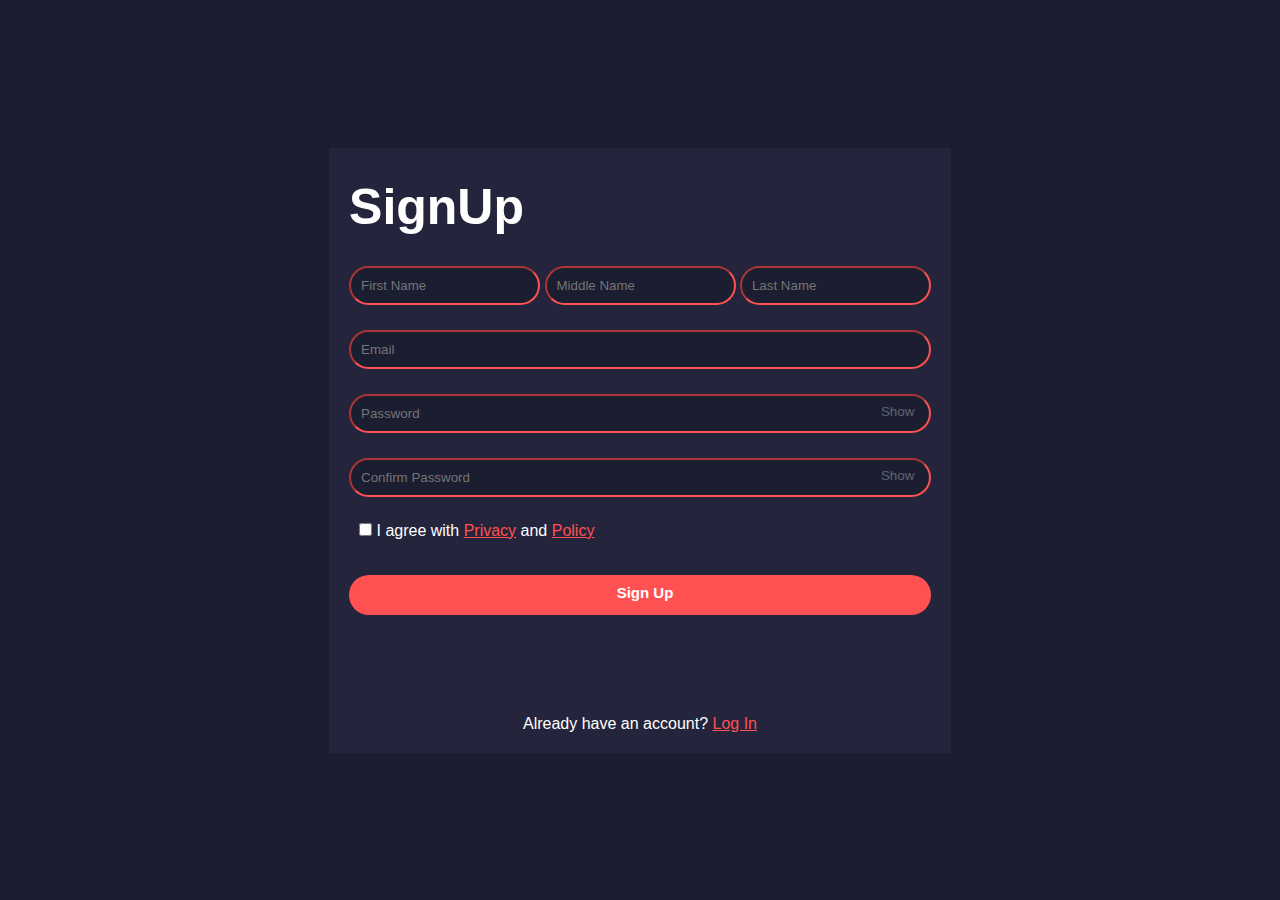
<file: index.html>
<!DOCTYPE html>
<html lang="en">
<head>
  <meta charset="UTF-8">
  <meta http-equiv="refresh" content="0; URL='SignUp\signup.html'">
  <title>Redirecting...</title>
</head>
<body>
  <!-- <p>If you are not redirected, <a href="your_other_file.html">click here</a>.</p> -->
</body>
</html>
</file>
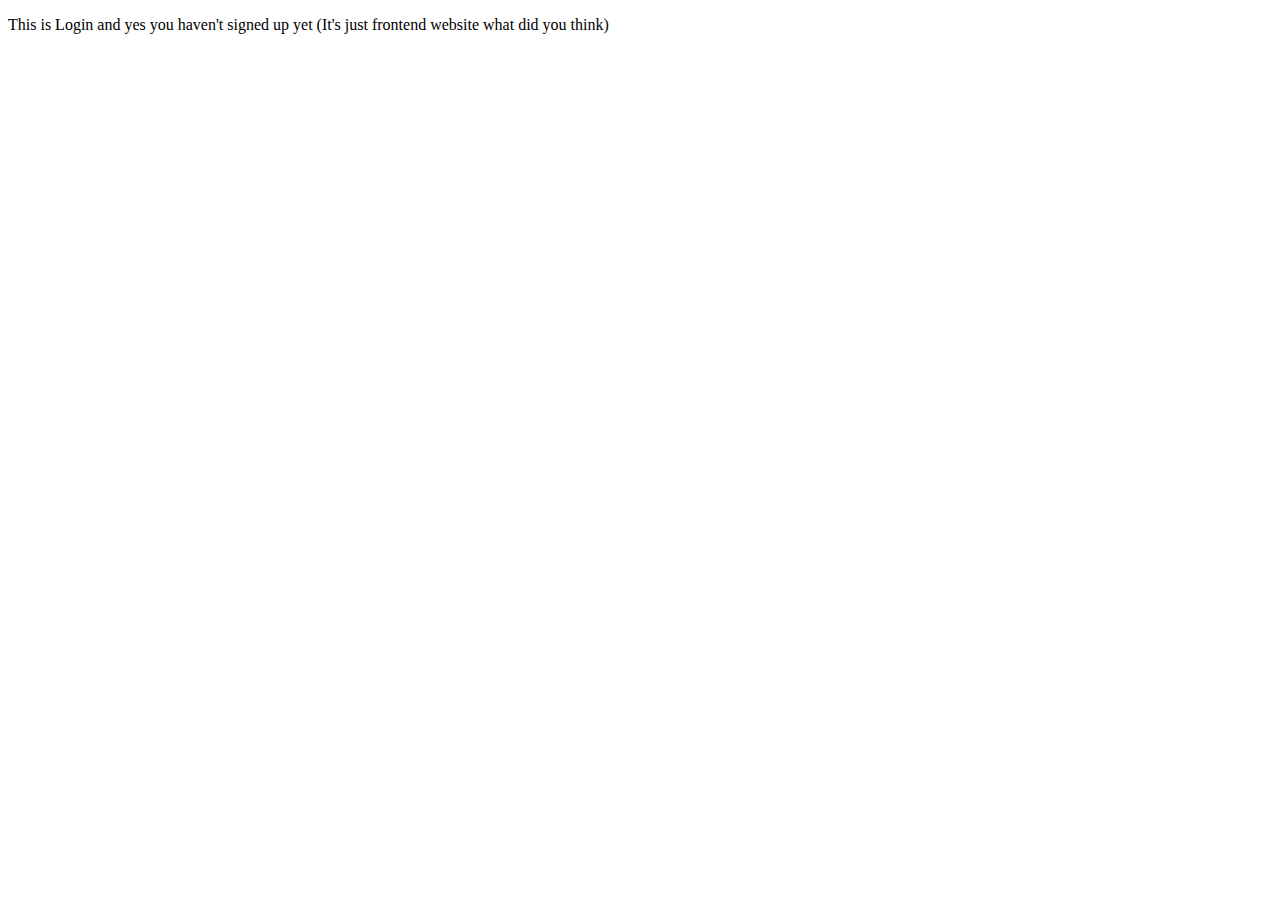
<file: Login/Login.html>
<!DOCTYPE html>
<html lang="en">
<head>
    <meta charset="UTF-8">
    <meta name="viewport" content="width=device-width, initial-scale=1.0">
    <title>Document</title>
</head>
<body>
    <p>This is Login and yes you haven't signed up yet (It's just frontend website what did you think)</p>
</body>
</html>
</file>
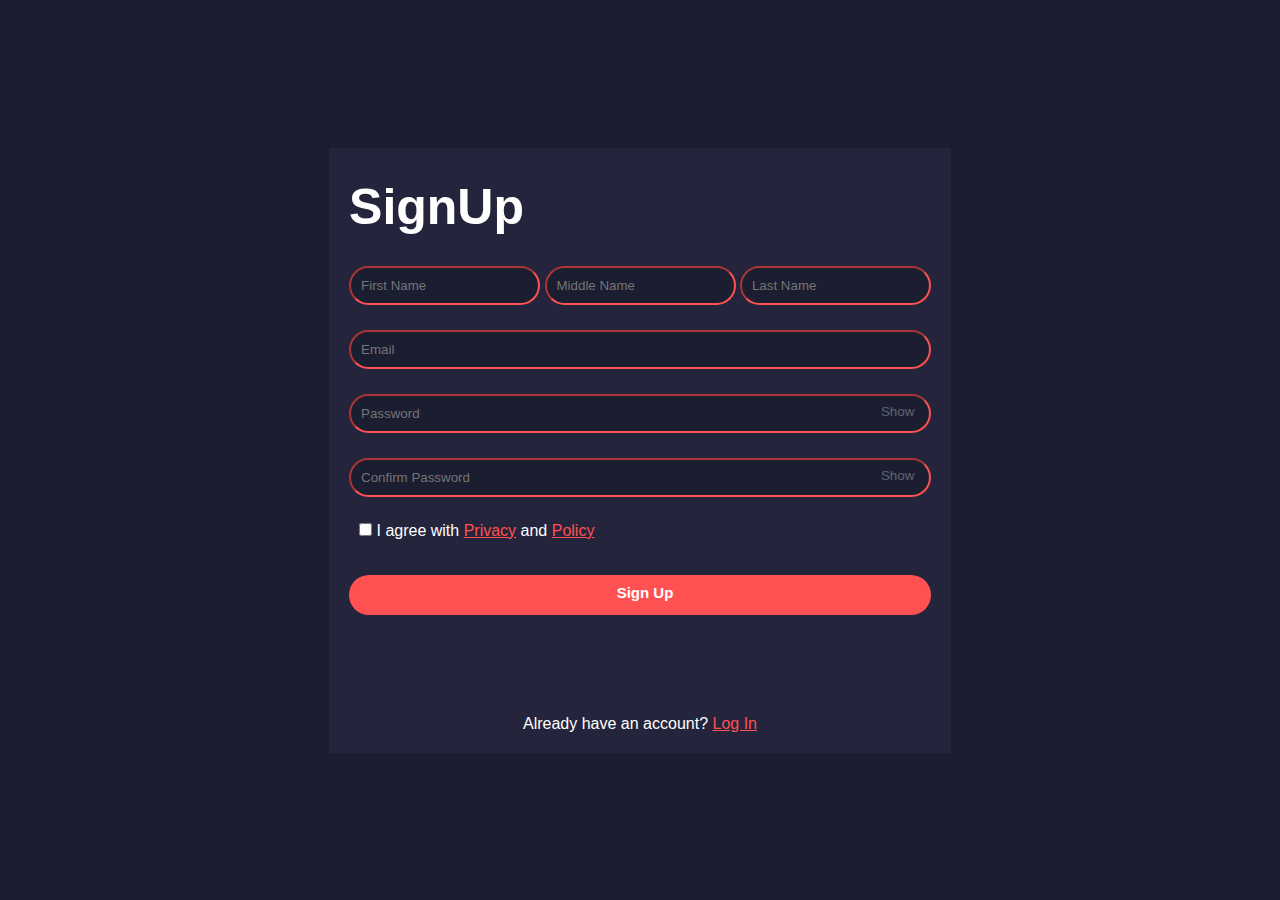
<file: SignUp/signup.html>
<!DOCTYPE html>
<html lang="en">
<head>
    <meta charset="UTF-8">
    <meta name="viewport" content="width=device-width, initial-scale=1.0">
    <title>SignUp</title>
    <link rel="stylesheet" href="css\style.css">
</head>
<body>
    <main>
        <section class="main">
        <section class="Header"><h1>SignUp</h1></section>


        <section class="Main">
            <div>
                <form action="" method="post" class="form">

                    <div class="Name">
                        <input type="text" placeholder="First Name" id="First Name">
                        <input type="text" placeholder="Middle Name" id="Middle Name">
                        <input type="text" placeholder="Last Name" id="Last Name">
                    </div>
                    
                    <p id="emailMessage" style="display: none;">Please input valid email</p>
                    <input type="text" placeholder="Email" id="Email">
                    <div class="mainPassword">
                        <input type="password" placeholder="Password" id="Password" class="password">
                        <input type="button" class="showButton" onclick="hideUnhideMainPassword()" value="Show">
                    </div>
                    <div class="mainPassword">
                        <input type="password" placeholder="Confirm Password" id="Confirm Password" class="password">
                        <input type="button" class="showButton" onclick="hideUnhideSecondaryPassword()" value="Show">
                    </div>
                    <div class="Policy">
                        <input type="checkbox" name="checkbox" id="checkbox" class="checkbox">
                        <label>I agree with <a href="">Privacy</a> and <a href="">Policy</a></label>
                        <p id="warningMessage" style="display: none;">Please accept the privacy and policies first</p>
                    </div>
                    <input type="button" class="SignUp" onclick="checkNull()" value="Sign Up">
                </form>
            </div>
        </section>

        <section class="Footer">
            <p>Already have an account?     <a href="..\Login\Login.html">Log In</a></p>
        </section>
        </section>
    </main>
    <script src="js\inputcheck.js"></script>
</body>
</html>
</file>
